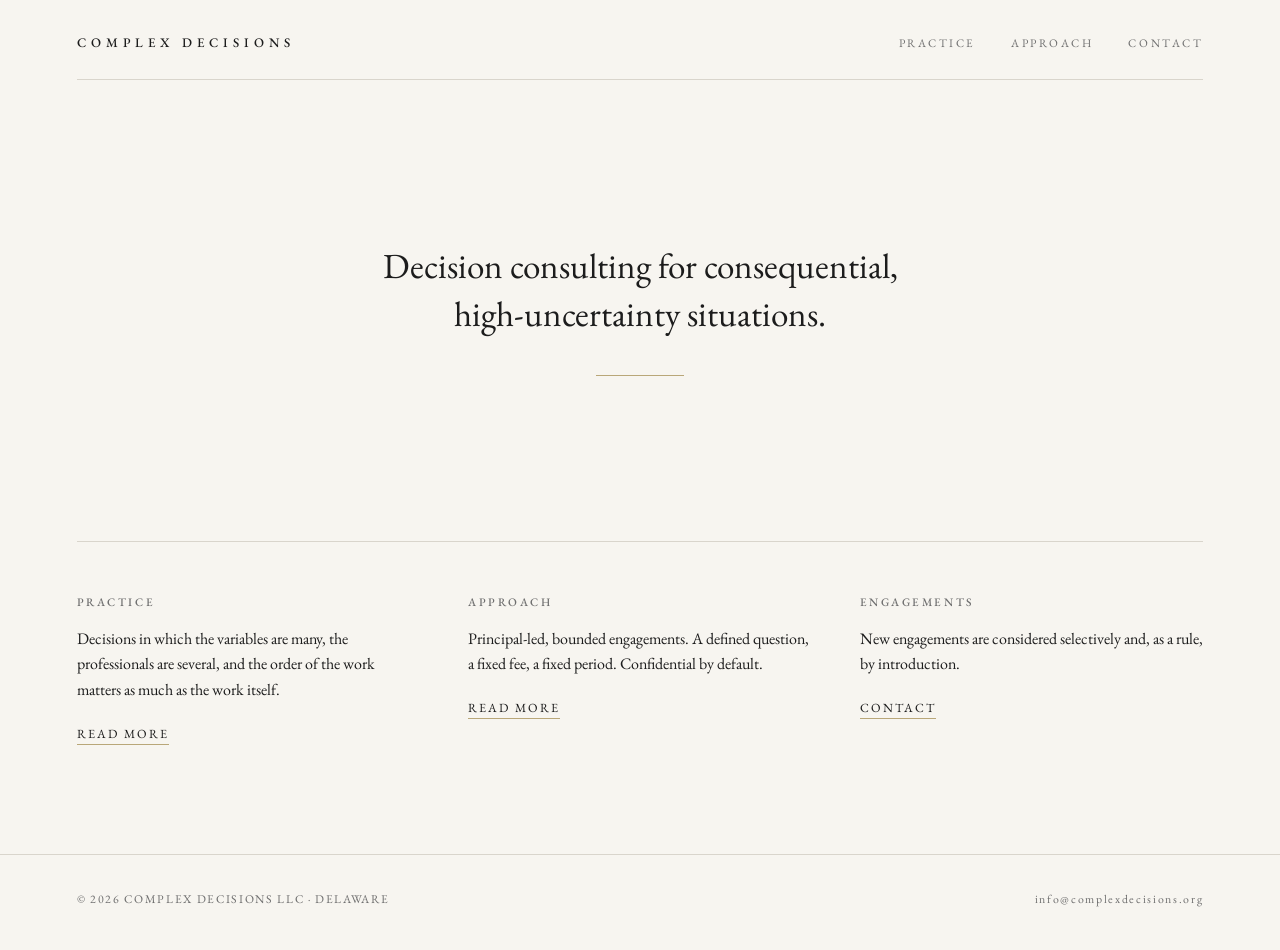
<file: index.html>
<!DOCTYPE html>
<html lang="en">
<head>
<meta charset="utf-8">
<meta name="viewport" content="width=device-width, initial-scale=1">
<meta name="theme-color" content="#F7F5F0" media="(prefers-color-scheme: light)">
<meta name="theme-color" content="#141414" media="(prefers-color-scheme: dark)">
<link rel="icon" href="data:image/svg+xml,%3Csvg xmlns='http://www.w3.org/2000/svg' viewBox='0 0 64 64'%3E%3Crect width='64' height='64' fill='%23141414'/%3E%3Crect x='14' y='31' width='36' height='2' fill='%23B9A779'/%3E%3C/svg%3E">
<link rel="preconnect" href="https://fonts.googleapis.com">
<link rel="preconnect" href="https://fonts.gstatic.com" crossorigin>
<link href="https://fonts.googleapis.com/css2?family=EB+Garamond:ital,wght@0,400;0,500;1,400&display=swap" rel="stylesheet">
<link rel="stylesheet" href="/styles.css">
<title>Complex Decisions LLC</title>
<meta name="description" content="Complex Decisions LLC — decision consulting for consequential, high-uncertainty situations.">
</head>
<body>
<header><div class="bar">
<a class="wordmark" href="/">COMPLEX DECISIONS</a>
<nav class="menu">
<a href="/practice/">Practice</a>
<a href="/approach/">Approach</a>
<a href="/contact/">Contact</a>
</nav>
</div></header>
<main>
<section class="hero">
<p>Decision consulting for consequential, high-uncertainty situations.</p>
<div class="rule" aria-hidden="true"></div>
</section>
<section class="cols">
<div><h2>Practice</h2><p>Decisions in which the variables are many, the professionals are several, and the order of the work matters as much as the work itself.</p><a href="/practice/">Read more</a></div>
<div><h2>Approach</h2><p>Principal-led, bounded engagements. A defined question, a fixed fee, a fixed period. Confidential by default.</p><a href="/approach/">Read more</a></div>
<div><h2>Engagements</h2><p>New engagements are considered selectively and, as a rule, by introduction.</p><a href="/contact/">Contact</a></div>
</section>
</main>
<footer><span>© 2026 COMPLEX DECISIONS LLC · DELAWARE</span><a href="mailto:info@complexdecisions.org">info@complexdecisions.org</a></footer>
</body>
</html>
</file>
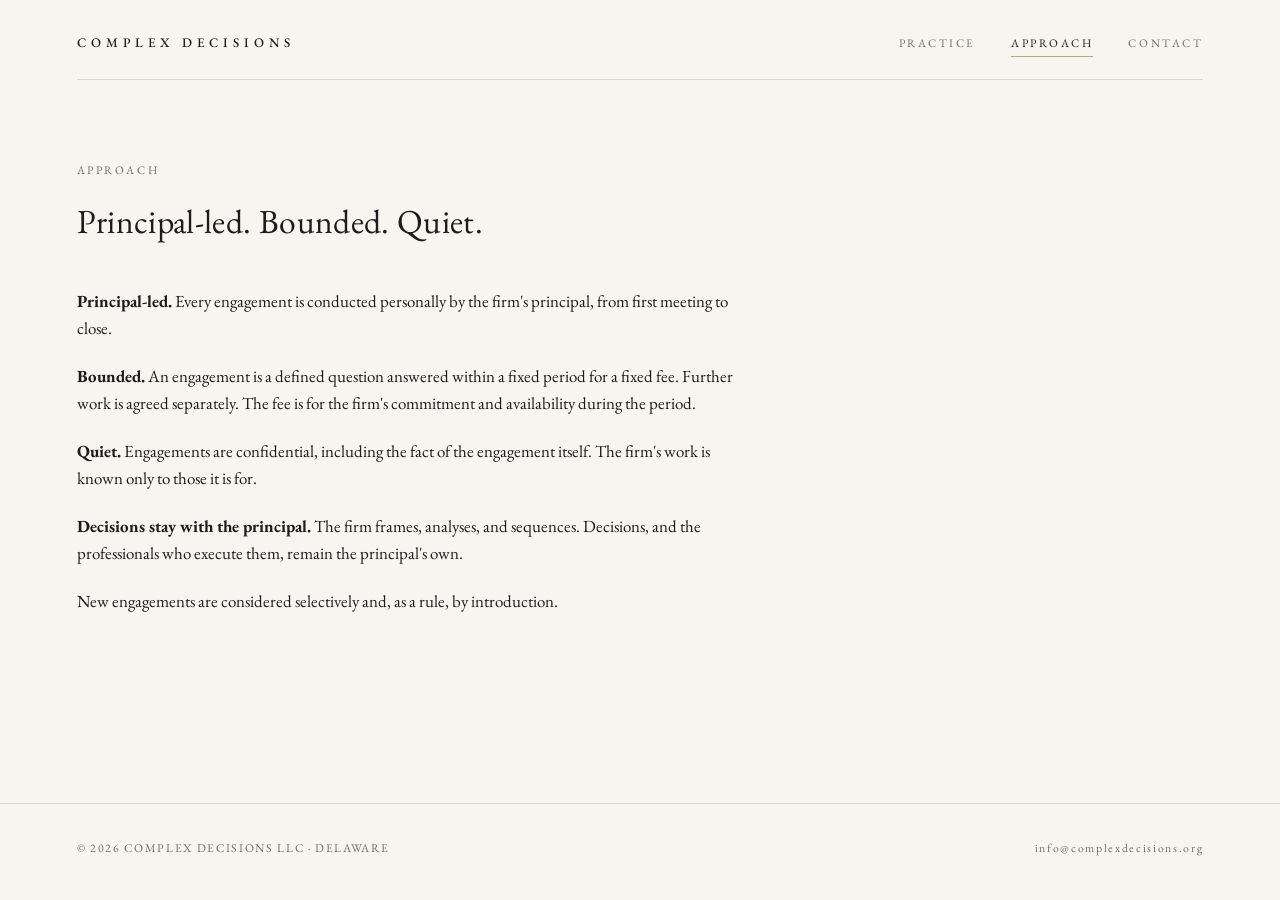
<file: approach/index.html>
<!DOCTYPE html>
<html lang="en">
<head>
<meta charset="utf-8">
<meta name="viewport" content="width=device-width, initial-scale=1">
<meta name="theme-color" content="#F7F5F0" media="(prefers-color-scheme: light)">
<meta name="theme-color" content="#141414" media="(prefers-color-scheme: dark)">
<link rel="icon" href="data:image/svg+xml,%3Csvg xmlns='http://www.w3.org/2000/svg' viewBox='0 0 64 64'%3E%3Crect width='64' height='64' fill='%23141414'/%3E%3Crect x='14' y='31' width='36' height='2' fill='%23B9A779'/%3E%3C/svg%3E">
<link rel="preconnect" href="https://fonts.googleapis.com">
<link rel="preconnect" href="https://fonts.gstatic.com" crossorigin>
<link href="https://fonts.googleapis.com/css2?family=EB+Garamond:ital,wght@0,400;0,500;1,400&display=swap" rel="stylesheet">
<link rel="stylesheet" href="/styles.css">
<title>Approach · Complex Decisions LLC</title>
<meta name="description" content="How Complex Decisions LLC works.">
</head>
<body>
<header><div class="bar">
<a class="wordmark" href="/">COMPLEX DECISIONS</a>
<nav class="menu">
<a href="/practice/">Practice</a>
<a href="/approach/" aria-current="page">Approach</a>
<a href="/contact/">Contact</a>
</nav>
</div></header>
<main><article class="page">
<p class="kicker">Approach</p>
<h1>Principal-led. Bounded. Quiet.</h1>
<p><strong>Principal-led.</strong> Every engagement is conducted personally by the firm's principal, from first meeting to close.</p>
<p><strong>Bounded.</strong> An engagement is a defined question answered within a fixed period for a fixed fee. Further work is agreed separately. The fee is for the firm's commitment and availability during the period.</p>
<p><strong>Quiet.</strong> Engagements are confidential, including the fact of the engagement itself. The firm's work is known only to those it is for.</p>
<p><strong>Decisions stay with the principal.</strong> The firm frames, analyses, and sequences. Decisions, and the professionals who execute them, remain the principal's own.</p>
<p>New engagements are considered selectively and, as a rule, by introduction.</p>
</article></main>
<footer><span>© 2026 COMPLEX DECISIONS LLC · DELAWARE</span><a href="mailto:info@complexdecisions.org">info@complexdecisions.org</a></footer>
</body>
</html>
</file>
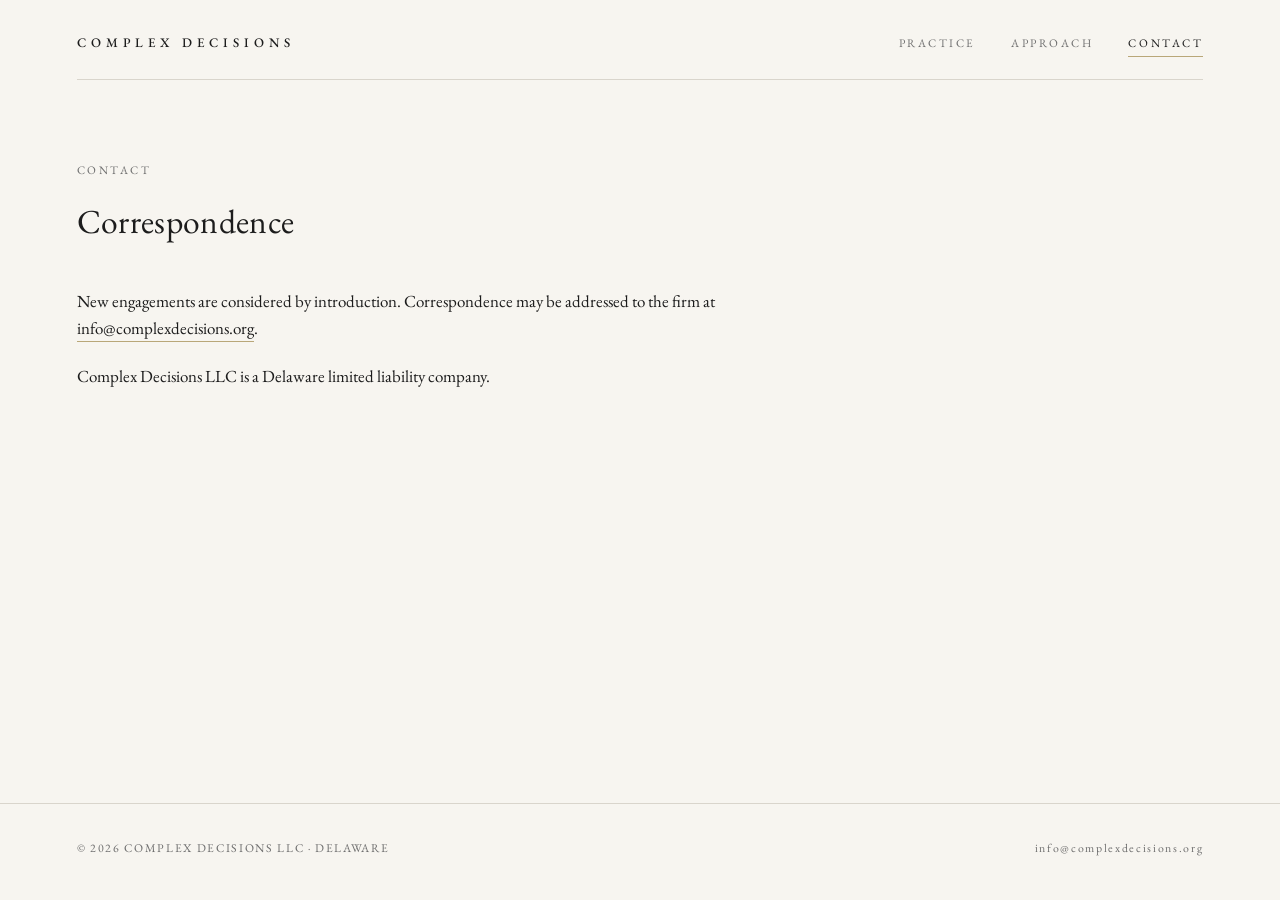
<file: contact/index.html>
<!DOCTYPE html>
<html lang="en">
<head>
<meta charset="utf-8">
<meta name="viewport" content="width=device-width, initial-scale=1">
<meta name="theme-color" content="#F7F5F0" media="(prefers-color-scheme: light)">
<meta name="theme-color" content="#141414" media="(prefers-color-scheme: dark)">
<link rel="icon" href="data:image/svg+xml,%3Csvg xmlns='http://www.w3.org/2000/svg' viewBox='0 0 64 64'%3E%3Crect width='64' height='64' fill='%23141414'/%3E%3Crect x='14' y='31' width='36' height='2' fill='%23B9A779'/%3E%3C/svg%3E">
<link rel="preconnect" href="https://fonts.googleapis.com">
<link rel="preconnect" href="https://fonts.gstatic.com" crossorigin>
<link href="https://fonts.googleapis.com/css2?family=EB+Garamond:ital,wght@0,400;0,500;1,400&display=swap" rel="stylesheet">
<link rel="stylesheet" href="/styles.css">
<title>Contact · Complex Decisions LLC</title>
<meta name="description" content="Contact Complex Decisions LLC.">
</head>
<body>
<header><div class="bar">
<a class="wordmark" href="/">COMPLEX DECISIONS</a>
<nav class="menu">
<a href="/practice/">Practice</a>
<a href="/approach/">Approach</a>
<a href="/contact/" aria-current="page">Contact</a>
</nav>
</div></header>
<main><article class="page">
<p class="kicker">Contact</p>
<h1>Correspondence</h1>
<p>New engagements are considered by introduction. Correspondence may be addressed to the firm at <a class="mail" href="mailto:info@complexdecisions.org">info@complexdecisions.org</a>.</p>
<p>Complex Decisions LLC is a Delaware limited liability company.</p>
</article></main>
<footer><span>© 2026 COMPLEX DECISIONS LLC · DELAWARE</span><a href="mailto:info@complexdecisions.org">info@complexdecisions.org</a></footer>
</body>
</html>
</file>
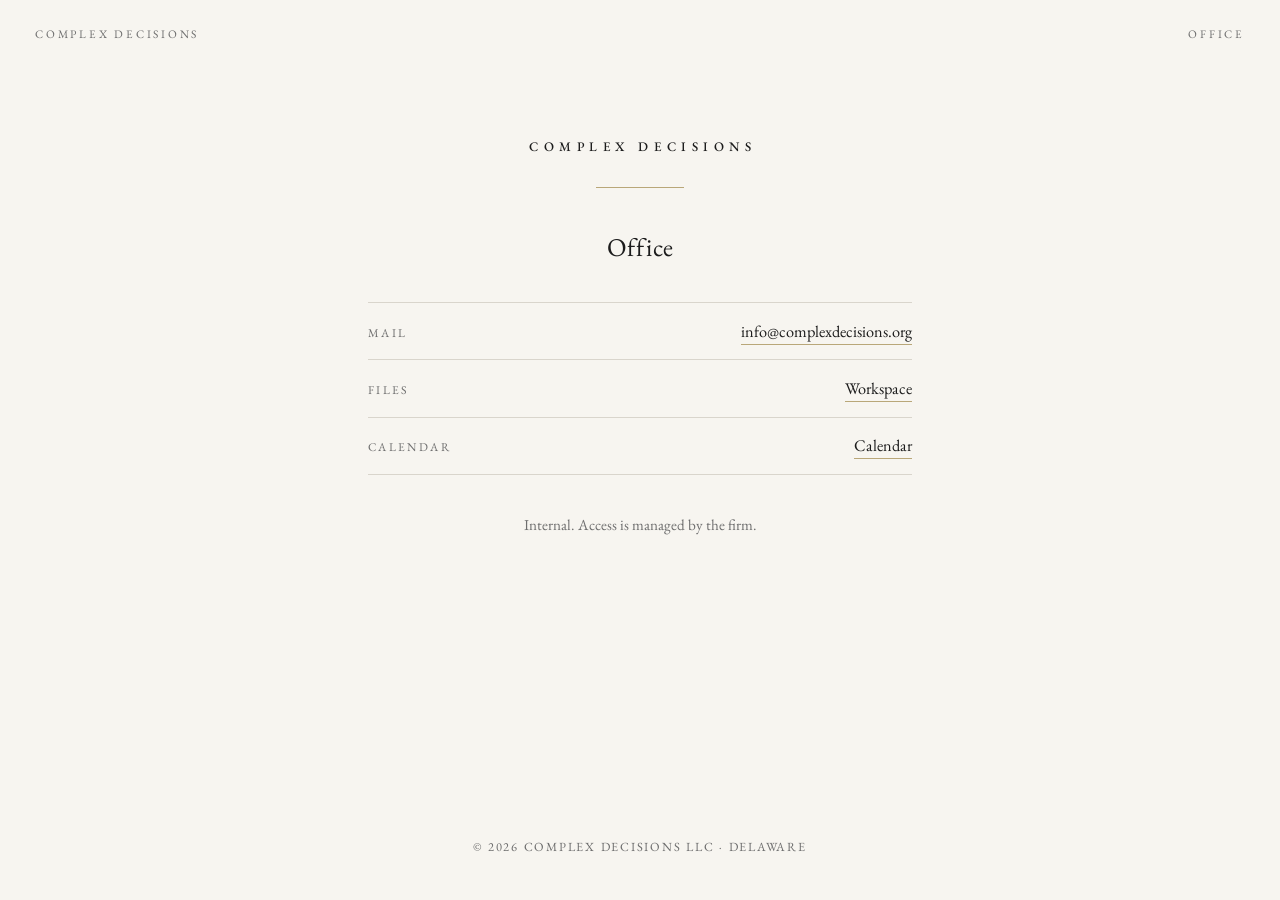
<file: office/index.html>
<!DOCTYPE html>
<html lang="en">
<head>
<meta charset="utf-8">
<meta name="viewport" content="width=device-width, initial-scale=1">
<title>Complex Decisions · Office</title>
<meta name="robots" content="noindex, nofollow">
<meta name="theme-color" content="#F7F5F0" media="(prefers-color-scheme: light)">
<meta name="theme-color" content="#141414" media="(prefers-color-scheme: dark)">
<link rel="icon" href="data:image/svg+xml,%3Csvg xmlns='http://www.w3.org/2000/svg' viewBox='0 0 64 64'%3E%3Crect width='64' height='64' fill='%23141414'/%3E%3Crect x='14' y='31' width='36' height='2' fill='%23B9A779'/%3E%3C/svg%3E">
<link rel="preconnect" href="https://fonts.googleapis.com">
<link rel="preconnect" href="https://fonts.gstatic.com" crossorigin>
<link href="https://fonts.googleapis.com/css2?family=EB+Garamond:ital,wght@0,400;0,500;1,400&display=swap" rel="stylesheet">
<style>
  :root { --bg:#F7F5F0; --ink:#1C1C1C; --mute:#6E6E6E; --gold:#B9A779; --hair:#D9D5CC; }
  @media (prefers-color-scheme: dark) { :root { --bg:#141414; --ink:#E8E4DC; --mute:#8F8B84; --hair:#2A2A2A; } }
  * { box-sizing:border-box; }
  html, body { margin:0; height:100%; }
  body { background:var(--bg); color:var(--ink); font-family:"EB Garamond", Garamond, "Times New Roman", Georgia, serif; -webkit-font-smoothing:antialiased; display:flex; flex-direction:column; min-height:100vh; }
  nav { padding:1.6rem 2.2rem; display:flex; justify-content:space-between; align-items:center; }
  nav a, nav span { color:var(--mute); text-decoration:none; font-size:0.72rem; letter-spacing:0.24em; text-transform:uppercase; }
  nav a:hover { color:var(--ink); }
  main { flex:1; display:flex; justify-content:center; padding:8vh 8vw 10vh; }
  .wrap { width:100%; max-width:34rem; }
  .mark { font-size:0.82rem; letter-spacing:0.42em; text-indent:0.42em; font-weight:500; margin:0; text-align:center; }
  .rule { width:5.5rem; height:1px; background:var(--gold); margin:2rem auto 2.6rem; }
  h1 { font-weight:400; font-size:clamp(1.3rem, 2.4vw, 1.6rem); letter-spacing:0.02em; margin:0 0 2.4rem; text-align:center; }
  .row { display:flex; justify-content:space-between; align-items:baseline; gap:1.5rem; padding:1.1rem 0; border-top:1px solid var(--hair); }
  .row:last-of-type { border-bottom:1px solid var(--hair); }
  .row .k { font-size:0.74rem; letter-spacing:0.2em; text-transform:uppercase; color:var(--mute); white-space:nowrap; }
  .row .v { font-size:1.02rem; text-align:right; }
  .row .v a { color:var(--ink); text-decoration:none; border-bottom:1px solid var(--gold); padding-bottom:0.12rem; }
  .row .v a:hover { color:var(--mute); }
  .note { margin:2.4rem 0 0; font-size:0.95rem; line-height:1.6; color:var(--mute); text-align:center; }
  @media (max-width: 600px) { nav { padding:1.2rem; } nav a, nav span { font-size:0.64rem; letter-spacing:0.16em; } .row { flex-direction:column; gap:0.4rem; } .row .v { text-align:left; } }
  footer { padding:2.4rem 8vw 2.8rem; text-align:center; color:var(--mute); font-size:0.78rem; letter-spacing:0.14em; }
</style>
</head>
<body>
<nav><a href="/">Complex Decisions</a><span>Office</span></nav>
<main>
  <div class="wrap">
    <p class="mark">COMPLEX DECISIONS</p>
    <div class="rule" aria-hidden="true"></div>
    <h1>Office</h1>
    <div class="row"><span class="k">Mail</span><span class="v"><a href="https://mail.hostinger.com/" rel="noopener">info@complexdecisions.org</a></span></div>
    <div class="row"><span class="k">Files</span><span class="v"><a href="#" data-todo="replace with firm drive / data room URL">Workspace</a></span></div>
    <div class="row"><span class="k">Calendar</span><span class="v"><a href="https://calendar.google.com/" rel="noopener">Calendar</a></span></div>
    <p class="note">Internal. Access is managed by the firm.</p>
  </div>
</main>
<footer>© 2026 COMPLEX DECISIONS LLC · DELAWARE</footer>
</body>
</html>
</file>
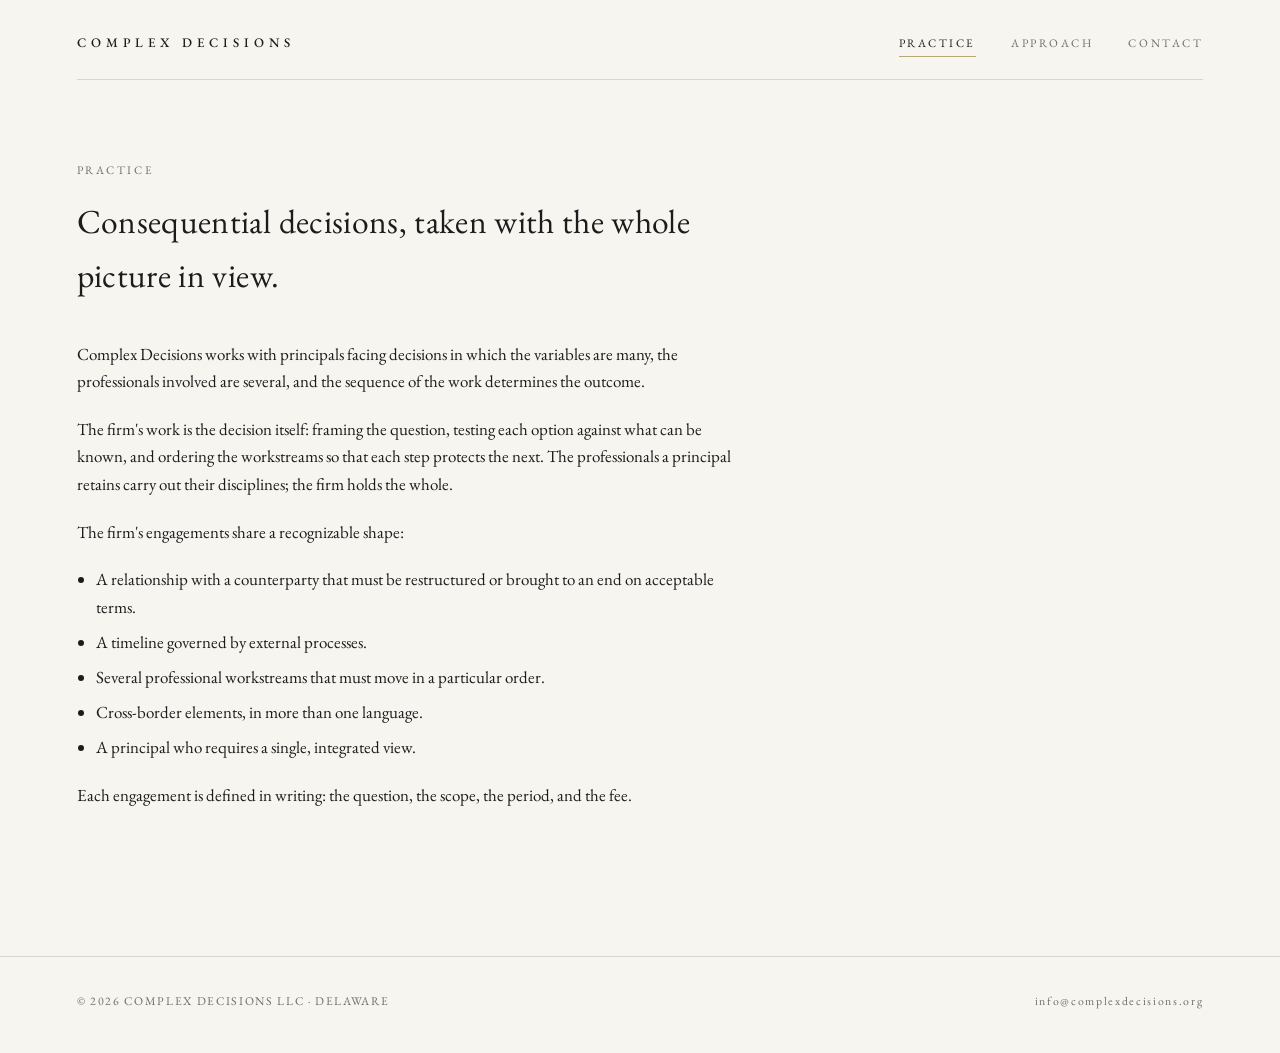
<file: practice/index.html>
<!DOCTYPE html>
<html lang="en">
<head>
<meta charset="utf-8">
<meta name="viewport" content="width=device-width, initial-scale=1">
<meta name="theme-color" content="#F7F5F0" media="(prefers-color-scheme: light)">
<meta name="theme-color" content="#141414" media="(prefers-color-scheme: dark)">
<link rel="icon" href="data:image/svg+xml,%3Csvg xmlns='http://www.w3.org/2000/svg' viewBox='0 0 64 64'%3E%3Crect width='64' height='64' fill='%23141414'/%3E%3Crect x='14' y='31' width='36' height='2' fill='%23B9A779'/%3E%3C/svg%3E">
<link rel="preconnect" href="https://fonts.googleapis.com">
<link rel="preconnect" href="https://fonts.gstatic.com" crossorigin>
<link href="https://fonts.googleapis.com/css2?family=EB+Garamond:ital,wght@0,400;0,500;1,400&display=swap" rel="stylesheet">
<link rel="stylesheet" href="/styles.css">
<title>Practice · Complex Decisions LLC</title>
<meta name="description" content="What Complex Decisions LLC does.">
</head>
<body>
<header><div class="bar">
<a class="wordmark" href="/">COMPLEX DECISIONS</a>
<nav class="menu">
<a href="/practice/" aria-current="page">Practice</a>
<a href="/approach/">Approach</a>
<a href="/contact/">Contact</a>
</nav>
</div></header>
<main><article class="page">
<p class="kicker">Practice</p>
<h1>Consequential decisions, taken with the whole picture in view.</h1>
<p>Complex Decisions works with principals facing decisions in which the variables are many, the professionals involved are several, and the sequence of the work determines the outcome.</p>
<p>The firm's work is the decision itself: framing the question, testing each option against what can be known, and ordering the workstreams so that each step protects the next. The professionals a principal retains carry out their disciplines; the firm holds the whole.</p>
<p>The firm's engagements share a recognizable shape:</p>
<ul>
<li>A relationship with a counterparty that must be restructured or brought to an end on acceptable terms.</li>
<li>A timeline governed by external processes.</li>
<li>Several professional workstreams that must move in a particular order.</li>
<li>Cross-border elements, in more than one language.</li>
<li>A principal who requires a single, integrated view.</li>
</ul>
<p>Each engagement is defined in writing: the question, the scope, the period, and the fee.</p>
</article></main>
<footer><span>© 2026 COMPLEX DECISIONS LLC · DELAWARE</span><a href="mailto:info@complexdecisions.org">info@complexdecisions.org</a></footer>
</body>
</html>
</file>
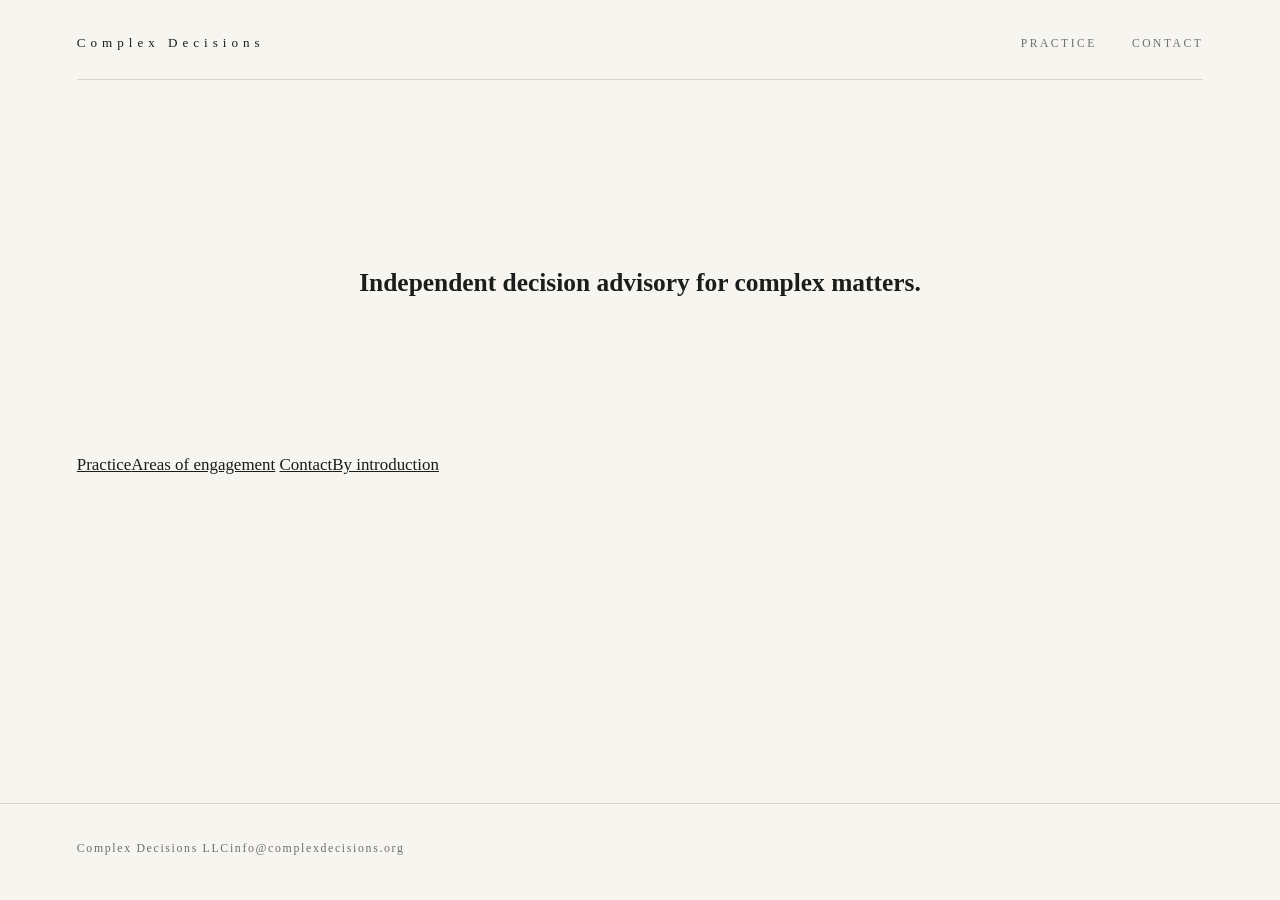
<file: public/index.html>
<!DOCTYPE html>
<html lang="en">
<head>
<meta charset="utf-8">
<meta name="viewport" content="width=device-width, initial-scale=1">
<title>Complex Decisions LLC</title>
<meta name="description" content="Complex Decisions LLC. Independent decision advisory for complex matters.">
<link rel="stylesheet" href="/styles.css">
</head>
<body>
<header><div class="shell"><div class="bar">
<a class="wordmark" href="/">Complex Decisions</a>
<nav class="menu">
<a href="/practice/">Practice</a>
<a href="/contact/">Contact</a>
</nav>
</div></div></header>
<main>
<section class="hero"><div class="shell">
<h1>Independent decision advisory for complex matters.</h1>
</div></section>
<section class="band"><div class="shell">
<nav class="index">
<a href="/practice/"><span class="t">Practice</span><span class="d">Areas of engagement</span></a>
<a href="/contact/"><span class="t">Contact</span><span class="d">By introduction</span></a>
</nav>
</div></section>
</main>
<footer><div class="shell"><div class="foot"><span>Complex Decisions LLC</span><a href="mailto:info@complexdecisions.org">info@complexdecisions.org</a></div></div></footer>
</body>
</html>
</file>
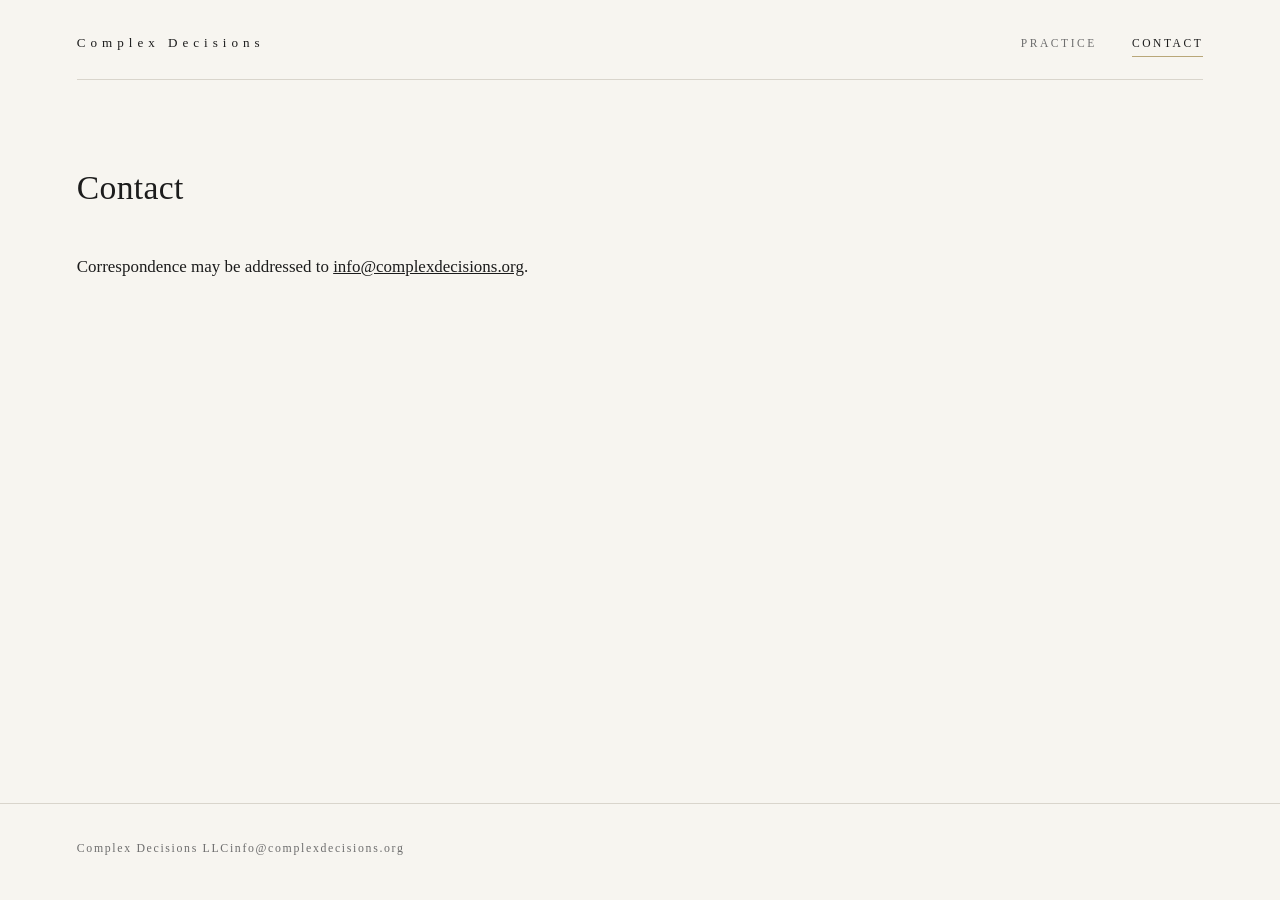
<file: public/contact/index.html>
<!DOCTYPE html>
<html lang="en">
<head>
<meta charset="utf-8">
<meta name="viewport" content="width=device-width, initial-scale=1">
<title>Contact — Complex Decisions LLC</title>
<meta name="description" content="Correspondence with Complex Decisions LLC.">
<link rel="stylesheet" href="/styles.css">
</head>
<body>
<header><div class="shell"><div class="bar">
<a class="wordmark" href="/">Complex Decisions</a>
<nav class="menu">
<a href="/practice/">Practice</a>
<a href="/contact/" aria-current="page">Contact</a>
</nav>
</div></div></header>
<main><div class="shell"><article class="page">
<h1>Contact</h1>
<div class="body">
<p>Correspondence may be addressed to <a href="mailto:info@complexdecisions.org">info@complexdecisions.org</a>.</p>
</div>
</article></div></main>
<footer><div class="shell"><div class="foot"><span>Complex Decisions LLC</span><a href="mailto:info@complexdecisions.org">info@complexdecisions.org</a></div></div></footer>
</body>
</html>
</file>
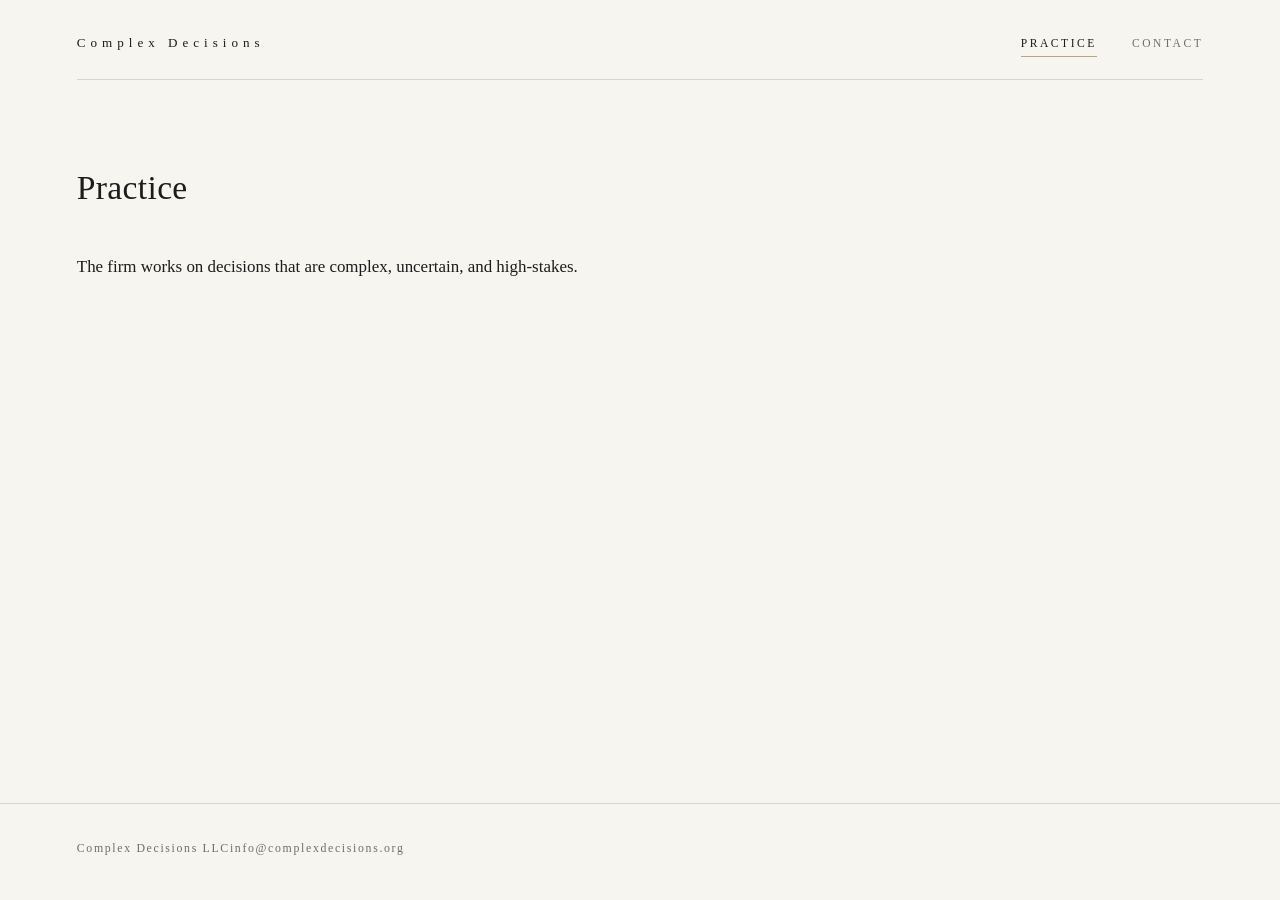
<file: public/practice/index.html>
<!DOCTYPE html>
<html lang="en">
<head>
<meta charset="utf-8">
<meta name="viewport" content="width=device-width, initial-scale=1">
<title>Practice — Complex Decisions LLC</title>
<meta name="description" content="Areas of engagement of Complex Decisions LLC.">
<link rel="stylesheet" href="/styles.css">
</head>
<body>
<header><div class="shell"><div class="bar">
<a class="wordmark" href="/">Complex Decisions</a>
<nav class="menu">
<a href="/practice/" aria-current="page">Practice</a>
<a href="/contact/">Contact</a>
</nav>
</div></div></header>
<main><div class="shell"><article class="page">
<h1>Practice</h1>
<div class="body">
<p>The firm works on decisions that are complex, uncertain, and high-stakes.</p>
</div>
</article></div></main>
<footer><div class="shell"><div class="foot"><span>Complex Decisions LLC</span><a href="mailto:info@complexdecisions.org">info@complexdecisions.org</a></div></div></footer>
</body>
</html>
</file>
<file: styles.css>
:root { --bg:#F7F5F0; --ink:#1C1C1C; --mute:#6E6E6E; --gold:#B9A779; --hair:#D9D5CC; }
@media (prefers-color-scheme: dark) { :root { --bg:#141414; --ink:#E8E4DC; --mute:#8F8B84; --hair:#2A2A2A; } }
* { box-sizing:border-box; }
html, body { margin:0; }
body { background:var(--bg); color:var(--ink); font-family:"EB Garamond", Garamond, "Times New Roman", Georgia, serif; -webkit-font-smoothing:antialiased; min-height:100vh; display:flex; flex-direction:column; font-size:1.06rem; line-height:1.6; }
a { color:inherit; }
header { padding:2rem 6vw 0; }
.bar { display:flex; justify-content:space-between; align-items:baseline; padding-bottom:1.4rem; border-bottom:1px solid var(--hair); }
.wordmark { font-size:0.82rem; letter-spacing:0.38em; font-weight:500; text-decoration:none; }
.menu { display:flex; gap:2.2rem; }
.menu a { font-size:0.72rem; letter-spacing:0.22em; text-transform:uppercase; color:var(--mute); text-decoration:none; padding-bottom:0.2rem; border-bottom:1px solid transparent; }
.menu a:hover, .menu a[aria-current] { color:var(--ink); border-color:var(--gold); }
main { flex:1; padding:0 6vw; }
.hero { padding:18vh 0 14vh; text-align:center; }
.hero p { font-size:clamp(1.5rem, 3.2vw, 2.2rem); line-height:1.35; margin:0 auto; max-width:38rem; font-weight:400; text-wrap:balance; }
.rule { width:5.5rem; height:1px; background:var(--gold); margin:2.4rem auto; }
.cols { display:grid; grid-template-columns:repeat(3, 1fr); gap:3rem; padding:0 0 12vh; border-top:1px solid var(--hair); padding-top:3.2rem; }
.cols h2 { font-size:0.72rem; letter-spacing:0.22em; text-transform:uppercase; color:var(--mute); font-weight:500; margin:0 0 0.9rem; }
.cols p { margin:0 0 1rem; font-size:1rem; }
.cols a { font-size:0.78rem; letter-spacing:0.16em; text-transform:uppercase; text-decoration:none; border-bottom:1px solid var(--gold); padding-bottom:0.15rem; }
.page { max-width:42rem; padding:9vh 0 14vh; }
.page h1 { font-weight:400; font-size:clamp(1.6rem, 3vw, 2.1rem); letter-spacing:0.01em; margin:0 0 2.4rem; }
.page p { margin:0 0 1.3rem; }
.page ul { padding-left:1.2rem; margin:0 0 1.3rem; }
.page li { margin-bottom:0.5rem; }
.page .kicker { font-size:0.72rem; letter-spacing:0.22em; text-transform:uppercase; color:var(--mute); margin:0 0 1rem; }
.page a.mail { text-decoration:none; border-bottom:1px solid var(--gold); padding-bottom:0.12rem; }
footer { padding:2.2rem 6vw 2.6rem; border-top:1px solid var(--hair); display:flex; justify-content:space-between; align-items:baseline; color:var(--mute); font-size:0.74rem; letter-spacing:0.14em; }
footer a { color:var(--mute); text-decoration:none; }
footer a:hover { color:var(--ink); }
@media (max-width: 720px) {
  header { padding-top:1.4rem; }
  .bar { flex-direction:column; gap:1rem; align-items:flex-start; }
  .menu { gap:1.4rem; flex-wrap:wrap; }
  .hero { padding:12vh 0 10vh; }
  .cols { grid-template-columns:1fr; gap:2.2rem; }
  footer { flex-direction:column; gap:0.6rem; }
}
</file>
